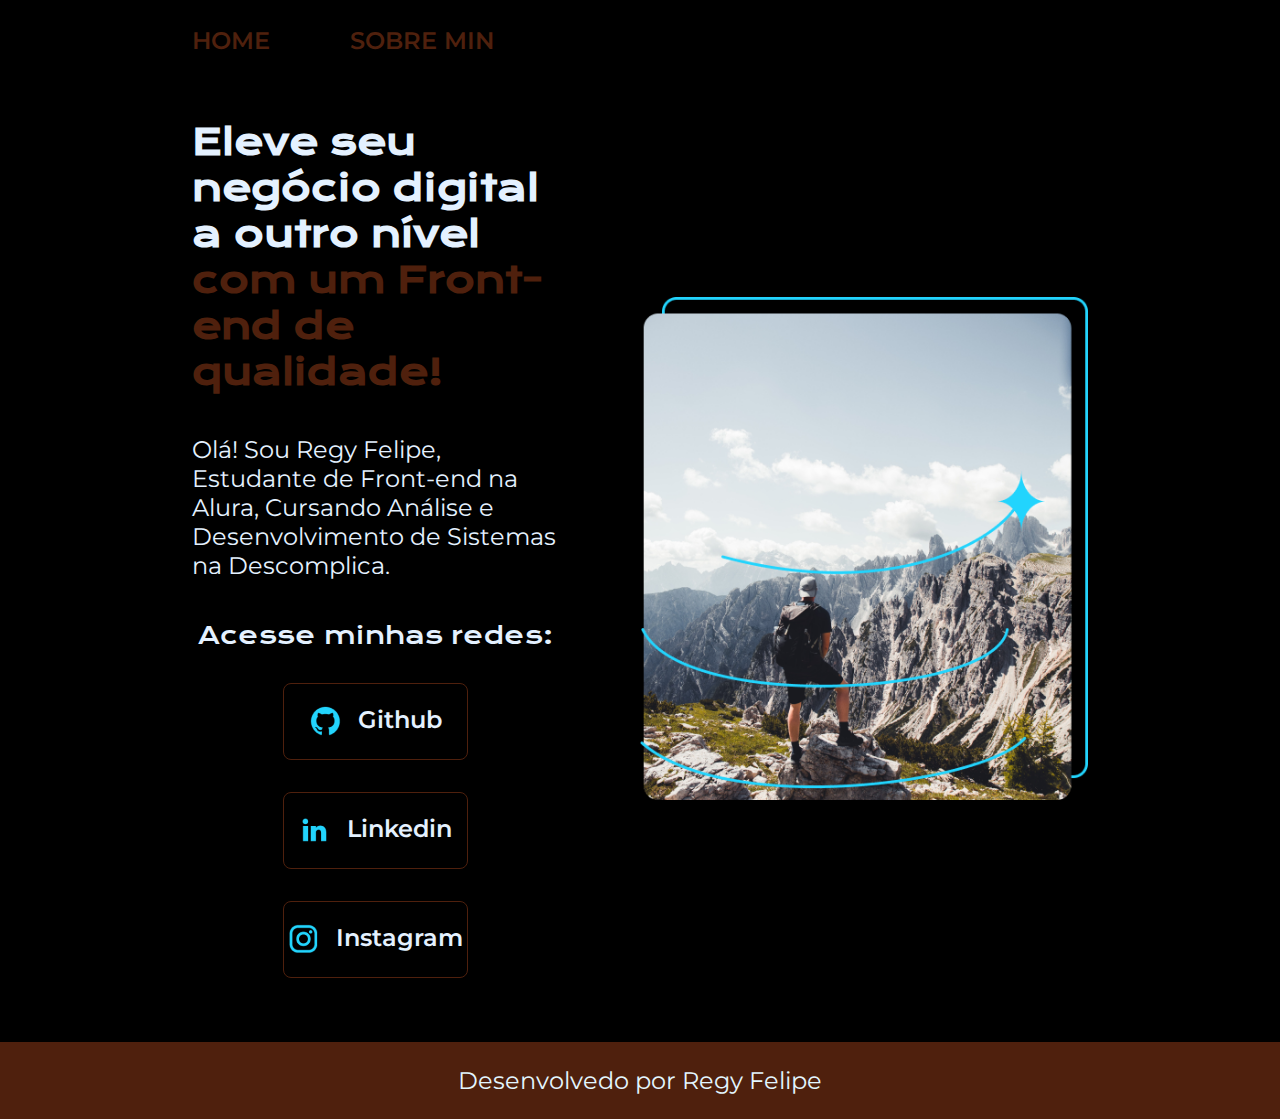
<file: index.html>
<!DOCTYPE html>
<html lang="pt-BR">

<head>
    <meta charset="UTF-8">
    <meta http-equiv="X-UA-Compatible" content="IE=edge">
    <meta name="viewport" content="width=device-width, initial-scale=1.0">
    <title>Portfolio</title>

    <link rel="stylesheet" href="assets/css/style.css">

</head>

<body>
    <header class="cabecalho">
        <nav class="cabecalho__menu">
            <a class="cabecalho__menu__link" href="index.html">Home</a>
            <a class="cabecalho__menu__link" href="about.html">Sobre min</a>
        </nav>
    </header> 
    <main class="apresentacao">
        <section class="apresentacao__conteudo">
            <h1>Eleve seu negócio digital a outro nível
                <strong class="titulo-destaque">com um Front-end de qualidade!</strong>
            </h1>
            <p>Olá! Sou Regy Felipe, Estudante de Front-end na Alura, Cursando Análise e Desenvolvimento de Sistemas na Descomplica.</p>
            <div class="apresentacao__links">
                <h2 class="apresentacao__links__subtitulo">Acesse minhas redes:</h2>
                <a class="apresentacao__links__navegacao" href="https://github.com/regyfelipe/" target="_blank">
                    <img src="assets/img/github.png" alt="">
                    Github</a>
                <a class="apresentacao__links__navegacao" href="https://www.linkedin.com/in/regyrobson/" target="_blank">
                    <img src="assets/img/linkedin.png" alt="">
                    Linkedin</a>
                <a class="apresentacao__links__navegacao" href="https://www.instagram.com/feph.ink/" target="_blank">
                    <img  src="assets/img/instagram.png" alt="">
                    Instagram</a>
            </div>
        </section>
        <img class="apresentacao_imagem" src="assets/img/Imagem.png" alt="Foto da Joana Santos Programando">
    </main>
    <footer class="rodape">
        <p>Desenvolvedo por Regy Felipe</p>
    </footer>
</body>

</html>
</file>
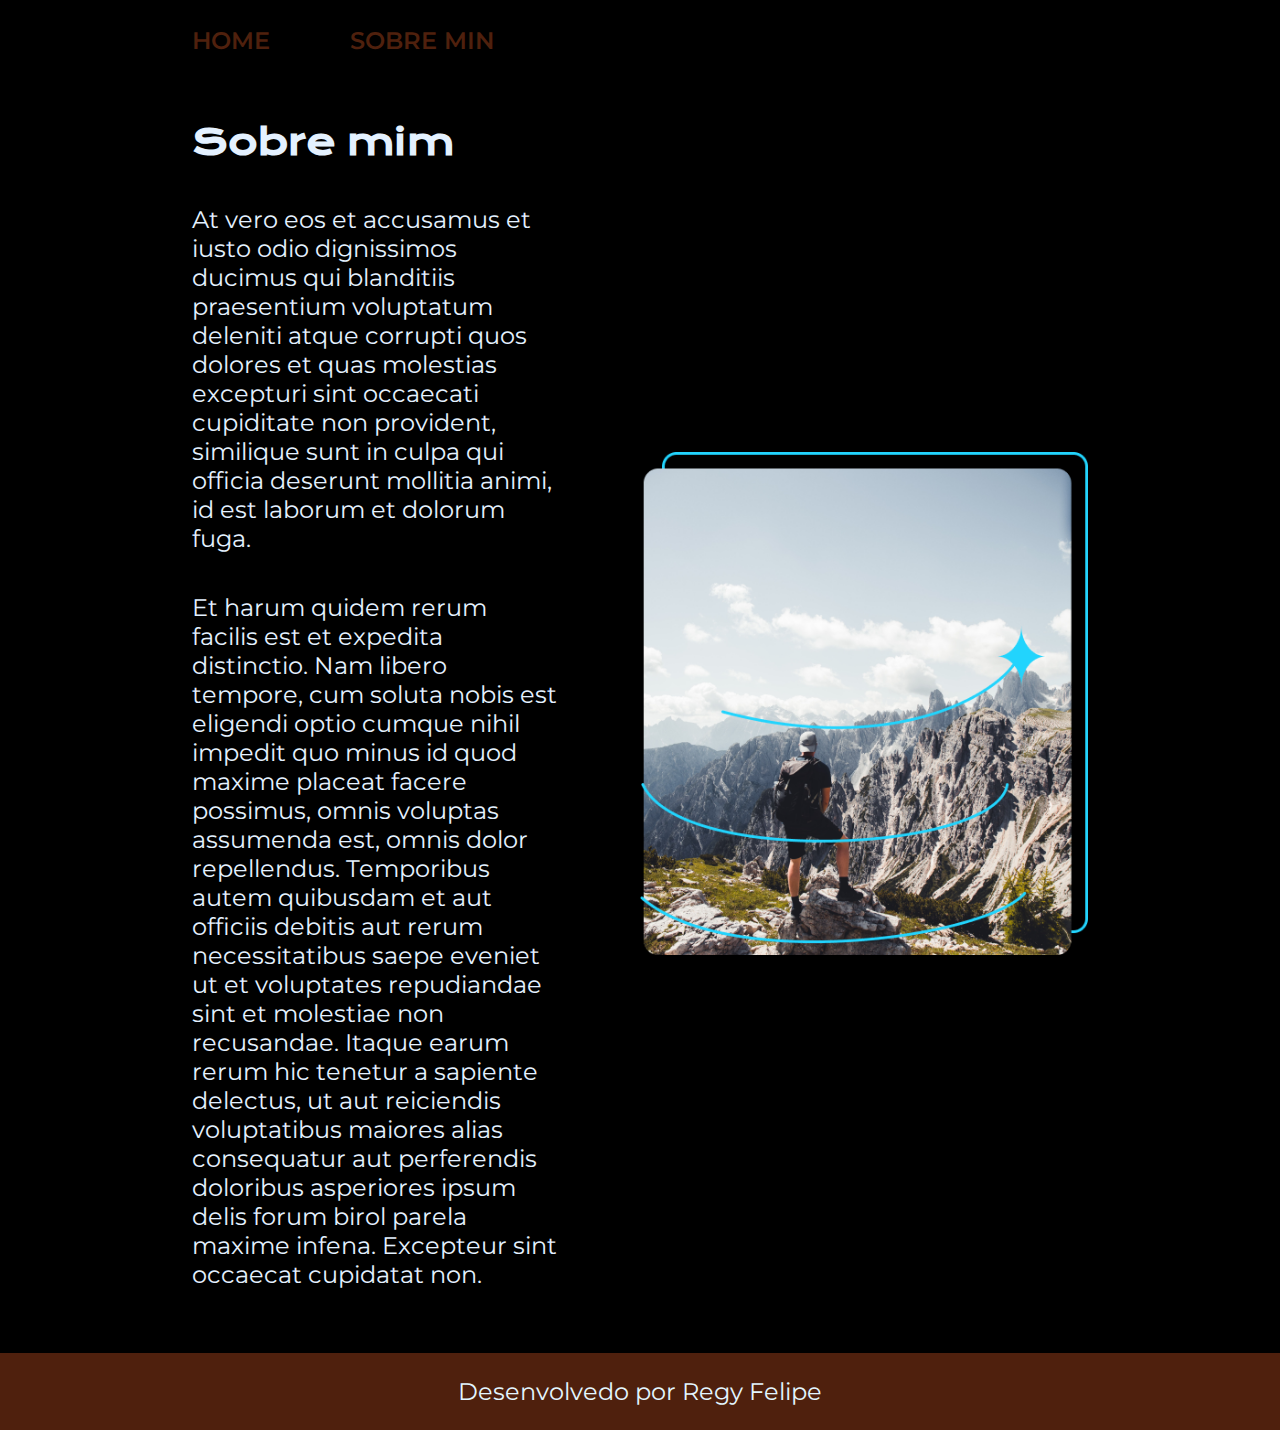
<file: about.html>
<!DOCTYPE html>
<html lang="pt-BR">

<head>
    <meta charset="UTF-8">
    <meta http-equiv="X-UA-Compatible" content="IE=edge">
    <meta name="viewport" content="width=device-width, initial-scale=1.0">
    <title>Sobre Min</title>
    <link rel="stylesheet" href="assets/css/style.css">
</head>

<body>
    <header class="cabecalho">
        <nav class="cabecalho__menu">
            <a class="cabecalho__menu__link" href="index.html">Home</a>
            <a class="cabecalho__menu__link" href="about.html">Sobre min</a>
        </nav>
    </header>

    <main class="apresentacao">
        <section class="apresentacao__conteudo">
            <h1>Sobre mim</h1>
            <p>
                At vero eos et accusamus et iusto odio dignissimos ducimus qui blanditiis praesentium voluptatum
                deleniti atque corrupti
                quos dolores et quas molestias excepturi sint occaecati cupiditate non provident, similique sunt in
                culpa qui officia
                deserunt mollitia animi, id est laborum et dolorum fuga.
            </p>

            <p>
                Et harum quidem rerum facilis est et expedita distinctio. Nam libero tempore, cum soluta nobis est
                eligendi optio cumque
                nihil impedit quo minus id quod maxime placeat facere possimus, omnis voluptas assumenda est, omnis
                dolor repellendus.
                Temporibus autem quibusdam et aut officiis debitis aut rerum necessitatibus saepe eveniet ut et
                voluptates repudiandae
                sint et molestiae non recusandae. Itaque earum rerum hic tenetur a sapiente delectus, ut aut reiciendis
                voluptatibus
                maiores alias consequatur aut perferendis doloribus asperiores ipsum delis forum birol parela maxime
                infena. Excepteur
                sint occaecat cupidatat non.
            </p>
        </section>
        <img class="apresentacao_imagem" src="assets/img/Imagem.png" alt="Foto da Joana Santos Programando">
    </main>

    <footer class="rodape">
        <p>Desenvolvedo por Regy Felipe</p>
    </footer>

</body>

</html>
</file>
<file: assets/css/style.css>
@import url('https://fonts.googleapis.com/css2?family=Krona+One&family=Montserrat:wght@400;600&display=swap');

:root {
    --primary-color: #4F200D;
    --secondary-color: #E3F6FF;
    --tertiary-color: #E4F1FF;
    --hover-color: #4F200D;
}

* {
    margin: 0;
    padding: 0;
}

.cabecalho {
    padding: 2% 0 0 15%;

}

.cabecalho__menu {
    display: flex;
    gap: 80px;
    text-transform: uppercase;
}


.cabecalho__menu__link {
    font-family: 'Montserrat', sans-serif;
    font-size: 1.5rem;
    font-weight: 600;
    color: var(--primary-color);
    text-decoration: none;

}

/* main */
.apresentacao {
    padding: 5% 15%;
    display: flex;
    align-items: center;
    justify-content: space-between;
    gap: 82px;
}

body {
    box-sizing: border-box;
    /* height: 100vh; */
    background: black;
    color: var(--tertiary-color);
}

/* h1 strong */
.titulo-destaque {
    color: var(--primary-color);
}

.apresentacao__conteudo {
    width: 50%;
    display: flex;
    flex-direction: column;
    gap: 40px;
}

.apresentacao__conteudo h1 {
    font-size: 2.25rem;
    font-family: 'Krona One', sans-serif;
}

.apresentacao__conteudo p {
    font-size: 1.5rem;
    font-family: 'Montserrat', sans-serif;
}

.apresentacao__links {
    display: flex;
    flex-direction: column;
    justify-content: space-between;
    align-items: center;
    gap: 32px;
}

.apresentacao__links__subtitulo {
    font-family: 'Krona One', sans-serif;
    font-weight: 400;
    font-size: 1.5rem;
}

.apresentacao__links__navegacao {
    display: flex;
    justify-content: center;
    gap: 16px;
    border: 1px solid var(--primary-color);
    width: 50%;
    text-align: center;
    border-radius: 8px;
    font-size: 1.5rem;
    font-weight: 600;
    padding: 21.5px 0;
    text-decoration: none;
    color: var(--tertiary-color);
    font-family: 'Montserrat', sans-serif;

}

.apresentacao__links__navegacao:hover {
    background-color: var(--hover-color);
}

.apresentacao_imagem {
    width: 50%;
}

.rodape {
    background: var(--primary-color);
    color: var(--secondary-color);
    padding: 24px;
    font-size: 1.5rem;
    text-align: center;
    font-family: 'Montserrat', sans-serif;
}

@media (max-width:1200px) {
    :root {
        --primary-color: #5CD2E6;
        --secondary-color: #3E001F;
        --tertiary-color: #2B2A4C;
        --hover-color: rgba(79, 32, 13, 0.171);
    }

    body {
        background: white;
    }

    .cabecalho {
        padding: 10%;
    }

    .cabecalho__menu {
        justify-content: center;
    }

    .apresentacao {
        flex-direction: column-reverse;
        padding: 8%;
    }

    .apresentacao__conteudo {
        width: 100%;

    }

    .apresentacao_imagem {
        width: 100%;

    }

    .apresentacao__links__navegacao {
        width: 100%;

    }

}


@media (max-width: 768px) {
    .cabecalho {
        padding: 10%;
    }

    .cabecalho__menu {
        justify-content: center;
    }

    .apresentacao {
        flex-direction: column-reverse;
        padding: 8%;
    }

    .apresentacao__conteudo {
        width: 100%;

    }

    .apresentacao_imagem {
        width: 100%;

    }

    .apresentacao__links__navegacao {
        width: 100%;

    }
}
</file>
